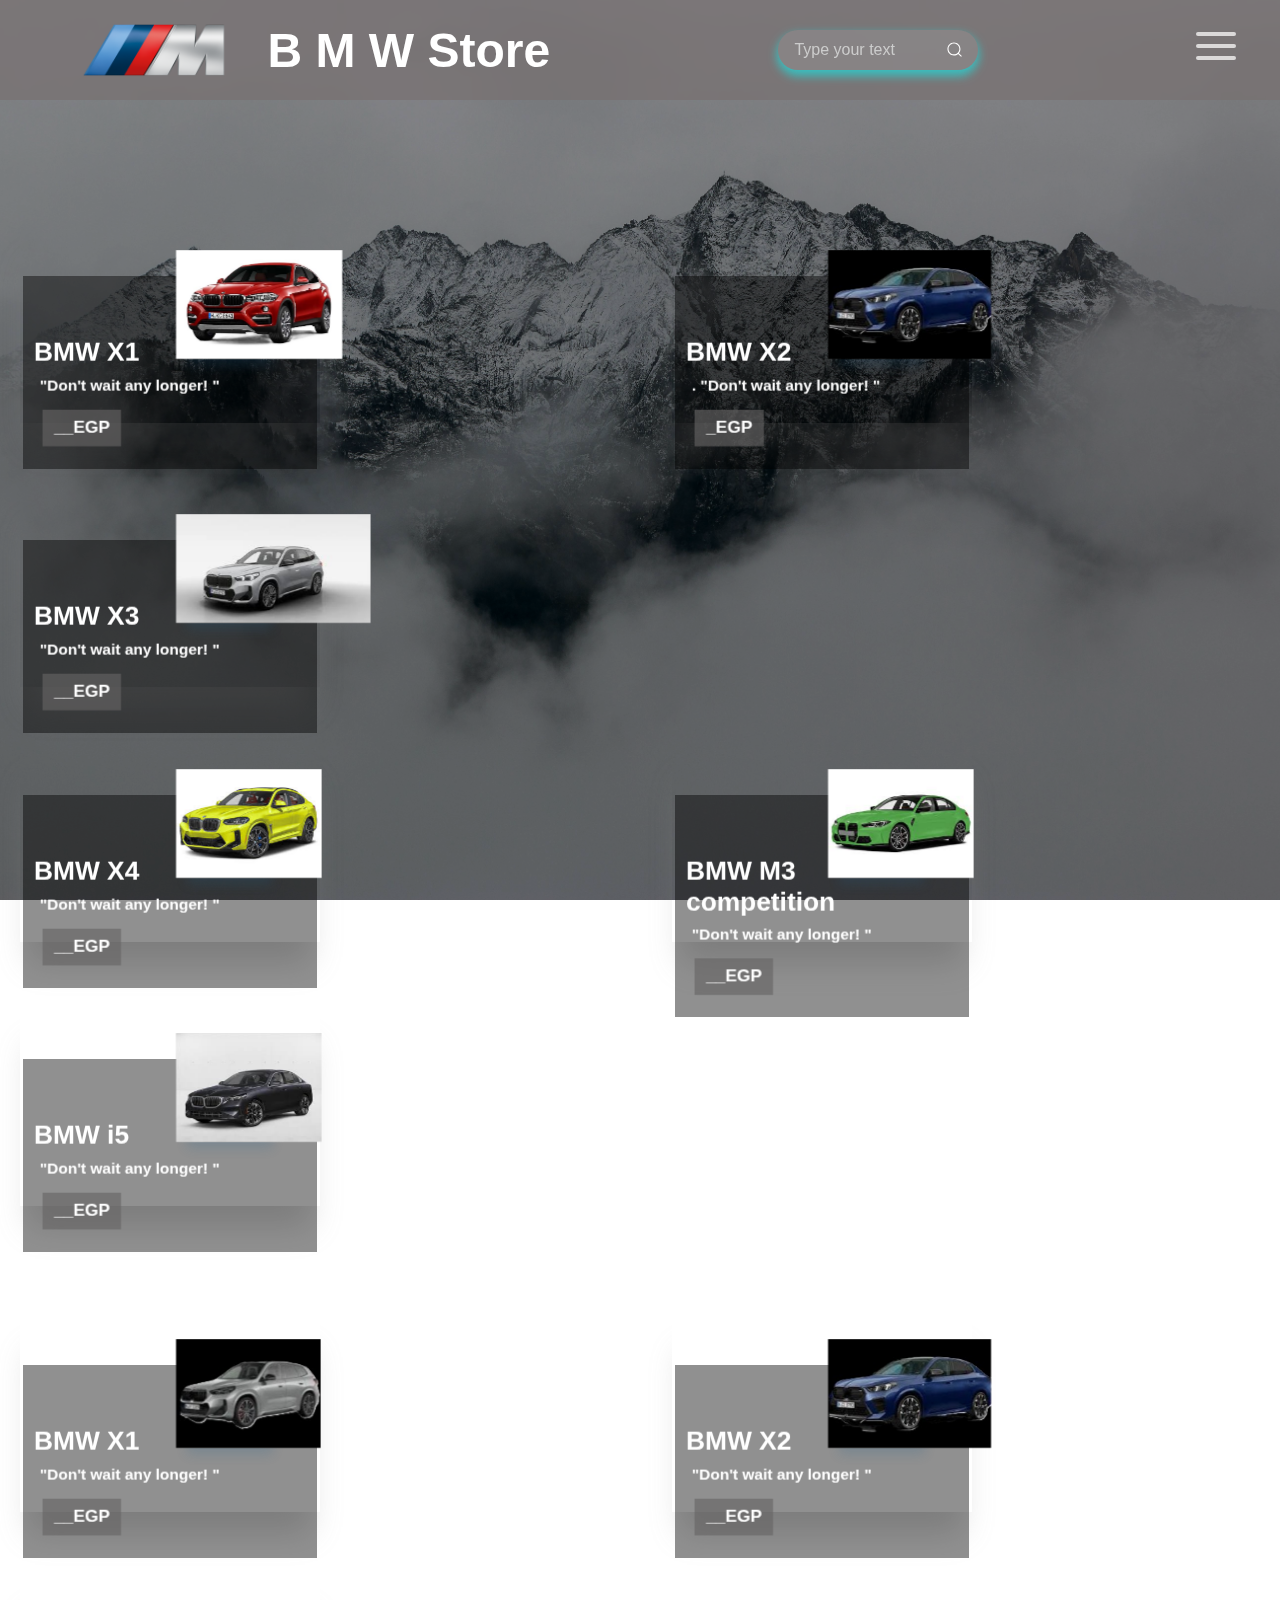
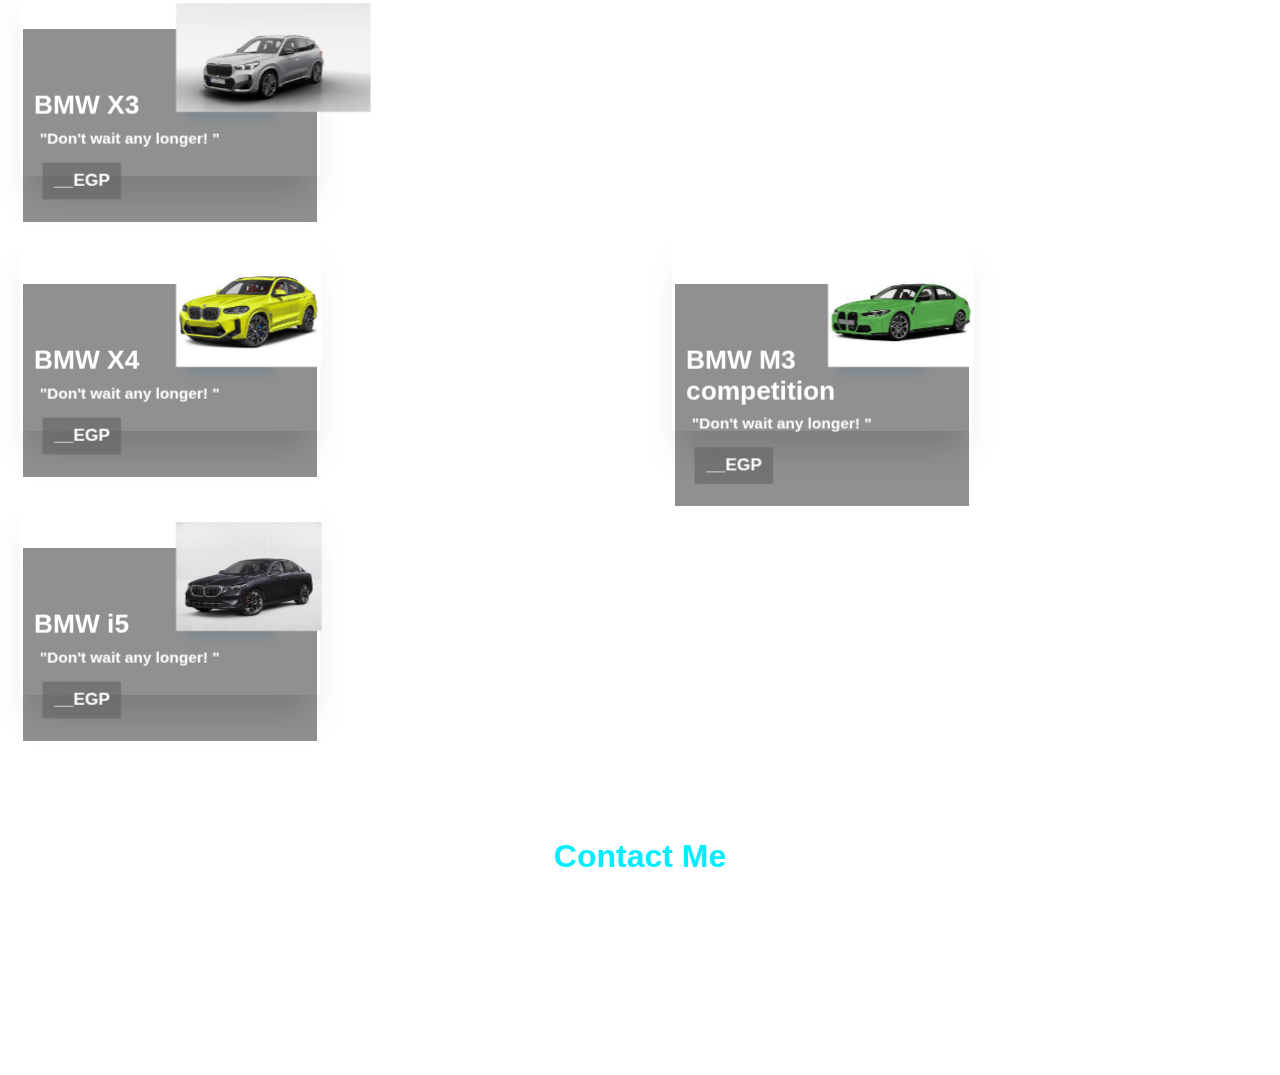
<file: index.html>
<!DOCTYPE html>
<html lang="en">
  <head>
    <meta charset="UTF-8" />
    <meta name="viewport" content="width=device-width, initial-scale=1.0" />
    <title>BMW Store</title>
    <link rel="stylesheet" href="style.css">
  </head>
  <body>
<header>
      <div class="bmw">
        <img class="pw-m-header__logo" src="BMW-M-logo-1920x1080.png"  alt="BMW Logo">
        <h1 class="icon" >B M W Store</h1> 
      </div>
      <div class="search_menu">
        <div class="search">
         <input type="text" class="search__input" placeholder="Type your text">
         <button class="search__button">
            <svg class="search__icon" aria-hidden="true" viewBox="0 0 24 24">
                <g>
                    <path d="M21.53 20.47l-3.66-3.66C19.195 15.24 20 13.214 20 11c0-4.97-4.03-9-9-9s-9 4.03-9 9 4.03 9 9 9c2.215 0 4.24-.804 5.808-2.13l3.66 3.66c.147.146.34.22.53.22s.385-.073.53-.22c.295-.293.295-.767.002-1.06zM3.5 11c0-4.135 3.365-7.5 7.5-7.5s7.5 3.365 7.5 7.5-3.365 7.5-7.5 7.5-7.5-3.365-7.5-7.5z"></path>
                 </g>
                </svg>
            </button>
      </div>
      </div>
      <!-- زرار فتح المنيو -->
        <button id="menuBtn" class="menu-btn"><svg xmlns="http://www.w3.org/2000/svg" width="48" height="48" viewBox="0 0 24 24" aria-hidden="true">
  <title>Menu</title>
  <g fill="none" stroke="currentColor" stroke-width="2" stroke-linecap="round" stroke-linejoin="round">
    <path d="M3 6h18"/>
    <path d="M3 12h18"/>
    <path d="M3 18h18"/>
  </g>
</svg>
</button>
    </header>
          <!-- المنيو -->
        <nav id="sideMenu" class="side-menu">
          <button id="closeBtn" class="close-btn">×</button>
          <ul>
            <li><a href="#Home">Home</a></li>
            <li><a href="#">About ME</a></li>
            <li><a href="#Contact Me">Contact Me</a></li>
            <li><a href="Log In.html">Log In</a></li>
          </ul>
        </nav>
      </div>
      <br id="Home">
    <section  class="onesection">
        <div class="card_1_3">
        <div class="parent">
  <div class="card">
      <div class="content-box">
          <span class="card-title">BMW X1</span>
          <p class="card-content">
              "Don't wait any longer! "
          </p>
          <span class="see-more">__egp</span>
      </div>
      <div class="date-box">
        <span><img src="406059.jpg" class="editbmw" alt="bmw x1"></span>
      </div>
  </div>
</div>
<div  class="parent">
  <div class="card">
      <div class="content-box">
          <span class="card-title">BMW X2</span>
          <p class="card-content">
              . "Don't wait any longer! "
          </p>
          <span class="see-more">_egp</span>
      </div>
      <div class="date-box">
        <span><img src="x2.jpeg" alt="bmw x2"></span>
      </div>
  </div>
</div>
<div class="parent">
  <div class="card">
      <div class="content-box">
          <span class="card-title">BMW X3</span>
          <p class="card-content">
              "Don't wait any longer! " 
          </p>
          <span class="see-more">__egp</span>
      </div>
      <div class="date-box">
        <span><img src="x3.jpeg" alt="bmw x3"></span>
      </div>
  </div>
</div>
    </div>
        <div class="card_1_3">
        <div class="parent">
  <div class="card">
      <div class="content-box">
          <span class="card-title">BMW X4</span>
          <p class="card-content">
              "Don't wait any longer! " 
          </p>
          <span class="see-more">__egp</span>
      </div>
      <div class="date-box">
        <span><img src="x4.jpeg" alt="bmw x4"></span>
      </div>
  </div>
</div>
<div class="parent">
  <div class="card">
      <div class="content-box">
          <span class="card-title">BMW M3 competition</span>
          <p class="card-content">
              "Don't wait any longer! "
          </p>
          <span class="see-more">__egp</span>
      </div>
      <div class="date-box">
        <span><img src="M3 competition.jpeg" alt="bmw m3"></span>
      </div>
  </div>
</div>
<div class="parent">
  <div class="card">
      <div class="content-box">
          <span class="card-title">BMW i5</span>
          <p class="card-content">
              "Don't wait any longer! " 
          </p>
          <span class="see-more">__egp</span>
      </div>
      <div class="date-box">
        <span><img src="i5.jpeg" alt="bmw i5"></span>
      </div>
  </div>
</div>
    </div>
    </section>
    <br>
    <br>
    <section>
        <div class="card_1_3">
        <div class="parent">
  <div class="card">
      <div class="content-box">
          <span class="card-title">BMW X1</span>
          <p class="card-content">
              "Don't wait any longer! " 
          </p>
          <span class="see-more">__egp</span>
      </div>
      <div class="date-box">
        <span><img src="x1.jpeg" alt="bmw x1"></span>
      </div>
  </div>
</div>
<div class="parent">
  <div class="card">
      <div class="content-box">
          <span class="card-title">BMW X2</span>
          <p class="card-content">
              "Don't wait any longer! " 
          </p>
          <span class="see-more">__egp</span>
      </div>
      <div class="date-box">
        <span><img src="x2.jpeg" alt="bmw x2"></span>
      </div>
  </div>
</div>
<div class="parent">
  <div class="card">
      <div class="content-box">
          <span class="card-title">BMW X3</span>
          <p class="card-content">
              "Don't wait any longer! " 
          </p>
          <span class="see-more">__egp</span>
      </div>
      <div class="date-box">
        <span><img src="x3.jpeg" alt="bmw x3"></span>
      </div>
  </div>
</div>
    </div>
        <div class="card_1_3">
        <div class="parent">
  <div class="card">
      <div class="content-box">
          <span class="card-title">BMW X4</span>
          <p class="card-content">
              "Don't wait any longer! " 
          </p>
          <span class="see-more">__egp</span>
      </div>
      <div class="date-box">
        <span><img src="x4.jpeg" alt="bmw x4"></span>
      </div>
  </div>
</div>
<div class="parent">
  <div class="card">
      <div class="content-box">
          <span class="card-title">BMW M3 competition</span>
          <p class="card-content">
              "Don't wait any longer! " 
          </p>
          <span class="see-more">__egp</span>
      </div>
      <div class="date-box">
        <span><img src="M3 competition.jpeg" alt="bmw m3"></span>
      </div>
  </div>
</div>
<div class="parent">
  <div class="card">
      <div class="content-box">
          <span class="card-title">BMW i5</span>
          <p class="card-content">
              "Don't wait any longer! " 
          </p>
          <span class="see-more">__egp</span>
      </div>
      <div class="date-box">
        <span><img src="i5.jpeg" alt="bmw i5"></span>
      </div>
  </div>
</div>
    </div>
    </section>
    <br>
    <br>
    <br>
    <br>
    <br>
    <br>
    
    <section class="contactme">
      <h1 id="Contact Me">Contact Me</h1>
      <div class="social-login-icons">
  <div class="socialcontainer" onclick="facebook()">
    <div class="icon social-icon-3-3">
      <svg
        viewBox="0 0 384 512"
        fill="white"
        height="1.6em"
        xmlns="http://www.w3.org/2000/svg"
      >
        <path
          d="M80 299.3V512H196V299.3h86.5l18-97.8H196V166.9c0-51.7 20.3-71.5 72.7-71.5c16.3 0 29.4 .4 37 1.2V7.9C291.4 4 256.4 0 236.2 0C129.3 0 80 50.5 80 159.4v42.1H14v97.8H80z"
        ></path>
      </svg>
    </div>
    <div class="social-icon-3">
      <svg
        viewBox="0 0 384 512"
        fill="white"
        height="1.6em"
        xmlns="http://www.w3.org/2000/svg"
      >
        <path
          d="M80 299.3V512H196V299.3h86.5l18-97.8H196V166.9c0-51.7 20.3-71.5 72.7-71.5c16.3 0 29.4 .4 37 1.2V7.9C291.4 4 256.4 0 236.2 0C129.3 0 80 50.5 80 159.4v42.1H14v97.8H80z"
        ></path>
      </svg>
    </div>
  </div>
  <div class="socialcontainer" onclick="instgram()">
    <div class="icon social-icon-2-2">
      <svg
        fill="white"
        class="svgIcon"
        viewBox="0 0 448 512"
        height="1.5em"
        xmlns="http://www.w3.org/2000/svg"
      >
        <path
          d="M224.1 141c-63.6 0-114.9 51.3-114.9 114.9s51.3 114.9 114.9 114.9S339 319.5 339 255.9 287.7 141 224.1 141zm0 189.6c-41.1 0-74.7-33.5-74.7-74.7s33.5-74.7 74.7-74.7 74.7 33.5 74.7 74.7-33.6 74.7-74.7 74.7zm146.4-194.3c0 14.9-12 26.8-26.8 26.8-14.9 0-26.8-12-26.8-26.8s12-26.8 26.8-26.8 26.8 12 26.8 26.8zm76.1 27.2c-1.7-35.9-9.9-67.7-36.2-93.9-26.2-26.2-58-34.4-93.9-36.2-37-2.1-147.9-2.1-184.9 0-35.8 1.7-67.6 9.9-93.9 36.1s-34.4 58-36.2 93.9c-2.1 37-2.1 147.9 0 184.9 1.7 35.9 9.9 67.7 36.2 93.9s58 34.4 93.9 36.2c37 2.1 147.9 2.1 184.9 0 35.9-1.7 67.7-9.9 93.9-36.2 26.2-26.2 34.4-58 36.2-93.9 2.1-37 2.1-147.8 0-184.8zM398.8 388c-7.8 19.6-22.9 34.7-42.6 42.6-29.5 11.7-99.5 9-132.1 9s-102.7 2.6-132.1-9c-19.6-7.8-34.7-22.9-42.6-42.6-11.7-29.5-9-99.5-9-132.1s-2.6-102.7 9-132.1c7.8-19.6 22.9-34.7 42.6-42.6 29.5-11.7 99.5-9 132.1-9s102.7-2.6 132.1 9c19.6 7.8 34.7 22.9 42.6 42.6 11.7 29.5 9 99.5 9 132.1s2.7 102.7-9 132.1z"
        ></path>
      </svg>
    </div>
    <div class="social-icon-2">
      <svg
        fill="white"
        class="svgIcon"
        viewBox="0 0 448 512"
        height="1.5em"
        xmlns="http://www.w3.org/2000/svg"
      >
        <path
          d="M224.1 141c-63.6 0-114.9 51.3-114.9 114.9s51.3 114.9 114.9 114.9S339 319.5 339 255.9 287.7 141 224.1 141zm0 189.6c-41.1 0-74.7-33.5-74.7-74.7s33.5-74.7 74.7-74.7 74.7 33.5 74.7 74.7-33.6 74.7-74.7 74.7zm146.4-194.3c0 14.9-12 26.8-26.8 26.8-14.9 0-26.8-12-26.8-26.8s12-26.8 26.8-26.8 26.8 12 26.8 26.8zm76.1 27.2c-1.7-35.9-9.9-67.7-36.2-93.9-26.2-26.2-58-34.4-93.9-36.2-37-2.1-147.9-2.1-184.9 0-35.8 1.7-67.6 9.9-93.9 36.1s-34.4 58-36.2 93.9c-2.1 37-2.1 147.9 0 184.9 1.7 35.9 9.9 67.7 36.2 93.9s58 34.4 93.9 36.2c37 2.1 147.9 2.1 184.9 0 35.9-1.7 67.7-9.9 93.9-36.2 26.2-26.2 34.4-58 36.2-93.9 2.1-37 2.1-147.8 0-184.8zM398.8 388c-7.8 19.6-22.9 34.7-42.6 42.6-29.5 11.7-99.5 9-132.1 9s-102.7 2.6-132.1-9c-19.6-7.8-34.7-22.9-42.6-42.6-11.7-29.5-9-99.5-9-132.1s-2.6-102.7 9-132.1c7.8-19.6 22.9-34.7 42.6-42.6 29.5-11.7 99.5-9 132.1-9s102.7-2.6 132.1 9c19.6 7.8 34.7 22.9 42.6 42.6 11.7 29.5 9 99.5 9 132.1s2.7 102.7-9 132.1z"
        ></path>
      </svg>
    </div>
  </div>
  <div class="socialcontainer">
    <div class="icon social-icon-1-1" onclick="twiter()">
      <svg
        viewBox="0 0 512 512"
        height="1.7em"
        xmlns="http://www.w3.org/2000/svg"
        class="svgIcontwit"
        fill="white"
      >
        <path
          d="M389.2 48h70.6L305.6 224.2 487 464H345L233.7 318.6 106.5 464H35.8L200.7 275.5 26.8 48H172.4L272.9 180.9 389.2 48zM364.4 421.8h39.1L151.1 88h-42L364.4 421.8z"
        ></path>
      </svg>
    </div>
    <div class="social-icon-1">
      <svg
        viewBox="0 0 512 512"
        height="1.7em"
        xmlns="http://www.w3.org/2000/svg"
        class="svgIcontwit"
        fill="white"
      >
        <path
          d="M389.2 48h70.6L305.6 224.2 487 464H345L233.7 318.6 106.5 464H35.8L200.7 275.5 26.8 48H172.4L272.9 180.9 389.2 48zM364.4 421.8h39.1L151.1 88h-42L364.4 421.8z"
        ></path>
      </svg>
    </div>
  </div>
  <div class="socialcontainer">
    <div class="icon social-icon-4-4" onclick="github()">
      <svg fill="white" viewBox="0 0 496 512" height="1.6em">
        <path
          d="M165.9 397.4c0 2-2.3 3.6-5.2 3.6-3.3.3-5.6-1.3-5.6-3.6 0-2 2.3-3.6 5.2-3.6 3-.3 5.6 1.3 5.6 3.6zm-31.1-4.5c-.7 2 1.3 4.3 4.3 4.9 2.6 1 5.6 0 6.2-2s-1.3-4.3-4.3-5.2c-2.6-.7-5.5.3-6.2 2.3zm44.2-1.7c-2.9.7-4.9 2.6-4.6 4.9.3 2 2.9 3.3 5.9 2.6 2.9-.7 4.9-2.6 4.6-4.6-.3-1.9-3-3.2-5.9-2.9zM244.8 8C106.1 8 0 113.3 0 252c0 110.9 69.8 205.8 169.5 239.2 12.8 2.3 17.3-5.6 17.3-12.1 0-6.2-.3-40.4-.3-61.4 0 0-70 15-84.7-29.8 0 0-11.4-29.1-27.8-36.6 0 0-22.9-15.7 1.6-15.4 0 0 24.9 2 38.6 25.8 21.9 38.6 58.6 27.5 72.9 20.9 2.3-16 8.8-27.1 16-33.7-55.9-6.2-112.3-14.3-112.3-110.5 0-27.5 7.6-41.3 23.6-58.9-2.6-6.5-11.1-33.3 2.6-67.9 20.9-6.5 69 27 69 27 20-5.6 41.5-8.5 62.8-8.5s42.8 2.9 62.8 8.5c0 0 48.1-33.6 69-27 13.7 34.7 5.2 61.4 2.6 67.9 16 17.7 25.8 31.5 25.8 58.9 0 96.5-58.9 104.2-114.8 110.5 9.2 7.9 17 22.9 17 46.4 0 33.7-.3 75.4-.3 83.6 0 6.5 4.6 14.4 17.3 12.1C428.2 457.8 496 362.9 496 252 496 113.3 383.5 8 244.8 8zM97.2 352.9c-1.3 1-1 3.3.7 5.2 1.6 1.6 3.9 2.3 5.2 1 1.3-1 1-3.3-.7-5.2-1.6-1.6-3.9-2.3-5.2-1zm-10.8-8.1c-.7 1.3.3 2.9 2.3 3.9 1.6 1 3.6.7 4.3-.7.7-1.3-.3-2.9-2.3-3.9-2-.6-3.6-.3-4.3.7zm32.4 35.6c-1.6 1.3-1 4.3 1.3 6.2 2.3 2.3 5.2 2.6 6.5 1 1.3-1.3.7-4.3-1.3-6.2-2.2-2.3-5.2-2.6-6.5-1zm-11.4-14.7c-1.6 1-1.6 3.6 0 5.9 1.6 2.3 4.3 3.3 5.6 2.3 1.6-1.3 1.6-3.9 0-6.2-1.4-2.3-4-3.3-5.6-2z"
        ></path>
      </svg>
    </div>
    <div class="social-icon-4">
      <svg fill="white" viewBox="0 0 496 512" height="1.6em">
        <path
          d="M165.9 397.4c0 2-2.3 3.6-5.2 3.6-3.3.3-5.6-1.3-5.6-3.6 0-2 2.3-3.6 5.2-3.6 3-.3 5.6 1.3 5.6 3.6zm-31.1-4.5c-.7 2 1.3 4.3 4.3 4.9 2.6 1 5.6 0 6.2-2s-1.3-4.3-4.3-5.2c-2.6-.7-5.5.3-6.2 2.3zm44.2-1.7c-2.9.7-4.9 2.6-4.6 4.9.3 2 2.9 3.3 5.9 2.6 2.9-.7 4.9-2.6 4.6-4.6-.3-1.9-3-3.2-5.9-2.9zM244.8 8C106.1 8 0 113.3 0 252c0 110.9 69.8 205.8 169.5 239.2 12.8 2.3 17.3-5.6 17.3-12.1 0-6.2-.3-40.4-.3-61.4 0 0-70 15-84.7-29.8 0 0-11.4-29.1-27.8-36.6 0 0-22.9-15.7 1.6-15.4 0 0 24.9 2 38.6 25.8 21.9 38.6 58.6 27.5 72.9 20.9 2.3-16 8.8-27.1 16-33.7-55.9-6.2-112.3-14.3-112.3-110.5 0-27.5 7.6-41.3 23.6-58.9-2.6-6.5-11.1-33.3 2.6-67.9 20.9-6.5 69 27 69 27 20-5.6 41.5-8.5 62.8-8.5s42.8 2.9 62.8 8.5c0 0 48.1-33.6 69-27 13.7 34.7 5.2 61.4 2.6 67.9 16 17.7 25.8 31.5 25.8 58.9 0 96.5-58.9 104.2-114.8 110.5 9.2 7.9 17 22.9 17 46.4 0 33.7-.3 75.4-.3 83.6 0 6.5 4.6 14.4 17.3 12.1C428.2 457.8 496 362.9 496 252 496 113.3 383.5 8 244.8 8zM97.2 352.9c-1.3 1-1 3.3.7 5.2 1.6 1.6 3.9 2.3 5.2 1 1.3-1 1-3.3-.7-5.2-1.6-1.6-3.9-2.3-5.2-1zm-10.8-8.1c-.7 1.3.3 2.9 2.3 3.9 1.6 1 3.6.7 4.3-.7.7-1.3-.3-2.9-2.3-3.9-2-.6-3.6-.3-4.3.7zm32.4 35.6c-1.6 1.3-1 4.3 1.3 6.2 2.3 2.3 5.2 2.6 6.5 1 1.3-1.3.7-4.3-1.3-6.2-2.2-2.3-5.2-2.6-6.5-1zm-11.4-14.7c-1.6 1-1.6 3.6 0 5.9 1.6 2.3 4.3 3.3 5.6 2.3 1.6-1.3 1.6-3.9 0-6.2-1.4-2.3-4-3.3-5.6-2z"
        ></path>
      </svg>
    </div>
  </div>
</div>
    </section>
    
    <script src="script.js"></script>
  </body>
</html>
</file>
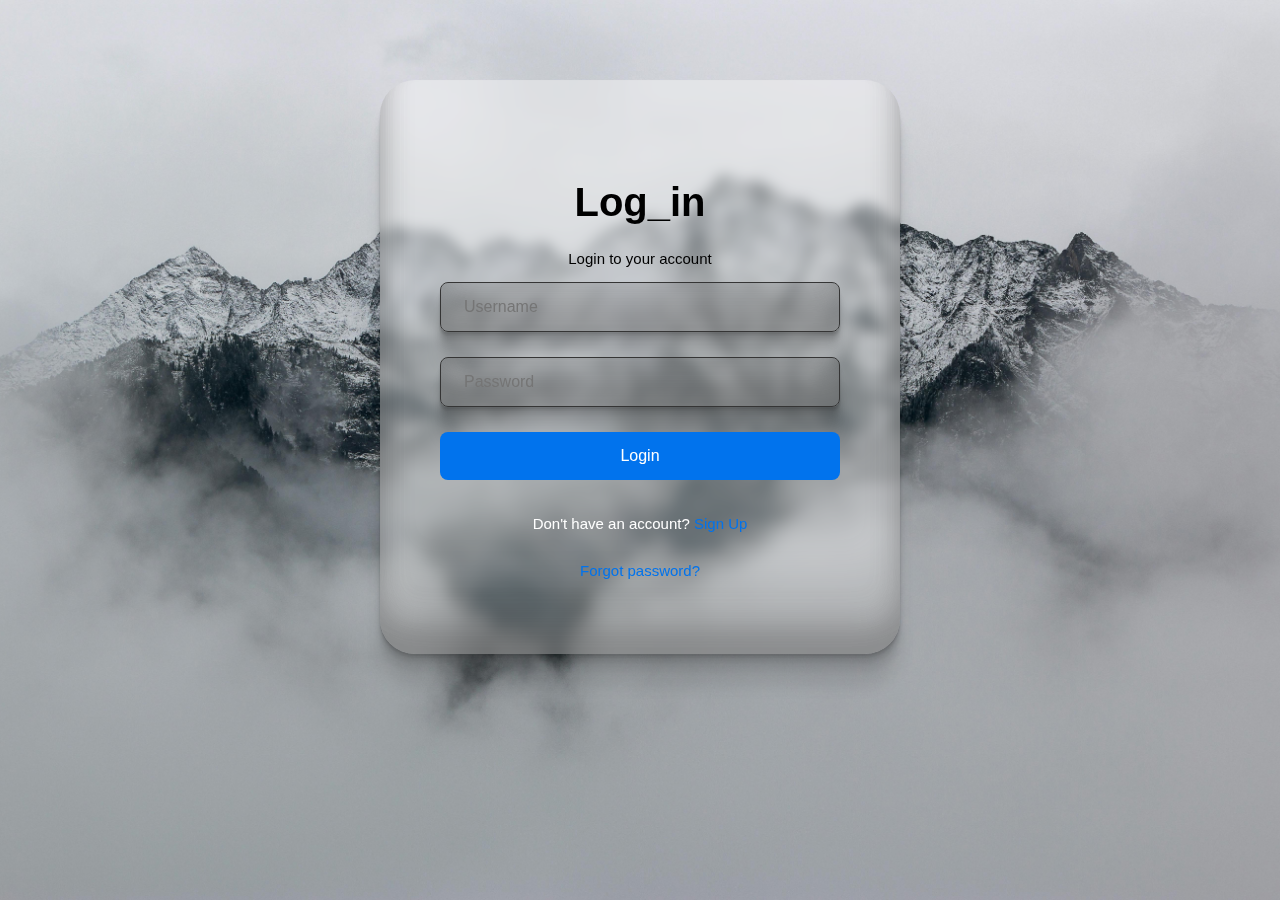
<file: Log In.html>
<!DOCTYPE html>
<html lang="en">
<head>
    <meta charset="UTF-8">
    <meta name="viewport" content="width=device-width, initial-scale=1.0">
    <link rel="stylesheet" href="styleLogIn.css">
    <title>Log In</title>
</head>
<body>
    <div id="loginForm" class="login-container">
  <form class="login-form">
    <p class="heading">Log_in</p>
    <p class="paragraph">Login to your account</p>
    <div class="input-group">
      <input
        required=""
        placeholder="Username"
        id="username"
        type="text"
      />
    </div>
    <div class="input-group">
      <input
        required=""
        placeholder="Password"
        name="password"
        id="password"
        type="password"
      />
    </div>
    <button type="submit">Login</button>
    <div class="bottom-text">
      <p>Don't have an account? <a href="#">Sign Up</a></p>
      <p><a href="#">Forgot password?</a></p>
    </div>
  </form>
</div>

</body>
</html>
</file>
<file: style.css>
* {
      margin: 0;
      padding: 0;
      box-sizing: border-box;
    }
    body {
      margin: 0;
      padding: 0;
      min-height: 100vh;
      background: url('pexels-eberhardgross-691668.jpg') no-repeat center center fixed;
      background-size: cover;
      font-family: Arial, sans-serif;
      position: relative;
      color: white; /* علشان النص يبقى واضح */
    }

    /* طبقة شفافة فوق الخلفية */
    body::before {
      content: "";
      position: fixed;
      inset: 0;
      background: rgba(0, 0, 0, 0.4); /* درجة الشفافية */
      z-index: -1; /* تحت المحتوى */
    }
    body, html {
      height: auto;
  overflow-x: hidden;   /* يمنع السحب يمين/شمال */
  overflow-y: auto;     /* يخلي في Scroll طبيعي */
    }
    
    /* الفيديو */
    video {
      position: fixed; /* ثابت على الشاشة */
      top: 0;
      left: 0;
      height: 100%;
      width: 100%;
      object-fit: cover; /* يخلي الفيديو يملأ الشاشة بدون قص سيء */
      z-index: -1; /* يحطه في الخلف */
    }
    /* المحتوى */
    .content {
      position: relative;
      z-index: 1;
      color: white;
      text-align: center;
      top: 40%;
      font-size: 2rem;
      font-family: Arial, sans-serif;
      text-shadow: 0 0 15px rgba(0,0,0,0.8);
    }
header {
    display: flex;
    justify-content: center;
    align-items: center;
    gap: 5rem;
  background-color: rgba(118, 110, 110, 0.594);
  backdrop-filter: blur(6px); /* اختياري يخلي شكله شيك */
    position: fixed;
  top: 0;
  left: 0;
  height: 100px;
  width: 100%;
  z-index: 1000;
}
body {
  padding-top: 100px;
}
.space{
  display: flex;
  gap: 0.5rem;
}
.color_B{
  color: rgb(255, 255, 255);
}
.color_M{
  color: rgb(255, 255, 255);
}
.color_W{
  color: rgb(255, 255, 255);
}
.bmw{
    display: flex;
}
.icon_bmw{
    width: 50%;
}
.icon{
    display: flex;
    align-items: center;
    font-size: xx-large;
    color: rgb(255, 255, 255);
}
.pw-m-header__logo {
    display: block;
    height: 8pc;
    width: auto;
}
.search {
  display: flex;
  align-items: center;
  justify-content: space-between;
  text-align: center;
}
.search_menu{
    display: flex;
    align-items: center;
    gap: 10rem;
}
.search__input {
  font-family: inherit;
  font-size: inherit;
  background-color: #ffffff1a;
  border: none;
  color: #ffffff;
  padding: 0.7rem 1rem;
  border-radius: 30px;
  width: 15em;
  transition: all ease-in-out .5s;
  margin-right: -2rem;
  box-shadow: #00ffff89 0 5px 10px 1px;
}

.search__input:hover, .search__input:focus {
  box-shadow:rgb(255, 255, 255) 0 4px 10px 1px;
}

.search__input:focus {
  outline: none;
  background-color: #f0eeee;
}

.search__input::-webkit-input-placeholder {
  font-weight: 100;
  color: #ccc;
}

.search__input:focus + .search__button {
  background-color: #f0eeee;
}

.search__button {
  border: none;
  background-color: #f4f2f200;
  color: white;
  margin-top: .1em;
}

.search__button:hover {
  cursor: pointer;
}

.search__icon {
  height: 1.3em;
  width: 1.3em;
  fill: #ffffff;
}
/* شكل زرار المنيو */
.menu-btn {
  font-size: 40px;
  cursor: pointer;
  border: none;
  background: none;
  color: rgba(255, 255, 255, 0.728);
}
.menu-btn:hover{
    color: rgb(0, 229, 255);
}
/* المنيو نفسها */
.side-menu {
  height: 100%;
  width: 0; /* هتبقى مقفولة */
  position: fixed;
  top: 0;
  right: 0;
  background-color: rgba(0,0,0,0.7);
  backdrop-filter: blur(6px); /* اختياري يخلي شكله شيك */
  overflow-x: hidden;
  transition: 0.4s;
  padding-top: 60px;
  z-index: 1000;
}

/* اللينكات */
.side-menu ul {
  list-style: none;
  padding: 0;
}
.side-menu ul li {
    margin: 20px 50px;
}
.side-menu ul li a {
  color: rgb(255, 255, 255);
  text-decoration:none ;
  font-size: 20px;
  display: block;
  padding: 10px 20px;
  transition: 0.3s;
  transition: width 0.1s ease; /* 🟢 هنا الحركة الناعمة */
  position: relative;
}
.side-menu ul li a:hover {
  text-shadow: 0 0 8px #ff3b8a, 0 0 12px #6a7ef7, 0 0 16px #00e6a8;
}

/* الخط المتوهج */
.side-menu ul li a::after {
  content: '';
  position: absolute;
  bottom: 0;
  left: 0;
  width: 0%;
  height: 4px;
  border-radius: 2px;
  background: linear-gradient(270deg, #ff3b8a, #6a7ef7, #00e6a8, #ff3b8a);
  background-size: 600% 100%;
  box-shadow: 0 0 8px #ff3b8a, 0 0 12px #6a7ef7, 0 0 16px #00e6a8;
  transition: width 0.5s ease;
}

/* عند Hover يكبر الخط ويبدأ تحريك الألوان */
.side-menu ul li a:hover::after {
  width: 100%;
  animation: neonGradient 2s linear infinite;
}

/* حركة تدرج الألوان للخط */
@keyframes neonGradient {
  0% { background-position: 0% 0%; }
  50% { background-position: 100% 0%; }
  100% { background-position: 0% 0%; }
}
/* زرار إغلاق */
.close-btn {
  position: absolute;
  top: 20px;
  left: 20px;
  font-size: 50px;
  border: none;
  background: none;
  color: rgb(255, 0, 0);
  cursor: pointer;
}
/* From Uiverse.io by Smit-Prajapati */ 
.parent {
  width: 500px;
  padding: 20px;
  perspective: 1000px;
}

.card {
  padding-top: 50px;
  /* border-radius: 10px; */
  border: 3px solid rgba(255, 255, 255, 0);
  transform-style: preserve-3d;
  background: linear-gradient(135deg,#0000 18.75%,#f3f3f300 0 31.25%,#0000 0),
      repeating-linear-gradient(45deg,#f3f3f300 -6.25% 6.25%,#ffffff00 0 18.75%);
  background-size: 60px 60px;
  background-position: 0 0, 0 0;
  background-color: #d22d2d00;
  width: 300px;
  height: 200px;
  box-shadow: rgba(142, 142, 142, 0.3) 0px 30px 30px -10px;
  transition: all 0.5s ease-in-out;
}

.card:hover {
  background-position: -100px 100px, -100px 100px;
  transform: rotate3d(0.5, 1, 0, 30deg);
}

.content-box {
  background: rgba(0, 0, 0, 0.436);
  /* border-radius: 10px 100px 10px 10px; */
  transition: all 0.5s ease-in-out;
  padding: 60px 25px 25px 25px;
  transform-style: preserve-3d;
}

.content-box .card-title {
  display: inline-block;
  color: rgb(255, 255, 255);
  font-size: 25px;
  font-weight: 900;
  transition: all 0.5s ease-in-out;
  transform: translate3d(0px, 0px, 50px);
}

.content-box .card-title:hover {
  transform: translate3d(0px, 0px, 60px);
}

.content-box .card-content {
  margin-top: 10px;
  font-size: 15px;
  font-weight: 700;
  color: #ffffff;
  transition: all 0.5s ease-in-out;
  transform: translate3d(0px, 0px, 30px);
}

.content-box .card-content:hover {
  transform: translate3d(0px, 0px, 60px);
}

.content-box .see-more {
  cursor: pointer;
  margin-top: 1rem;
  display: inline-block;
  font-weight: 900;
  font-size: 17px;
  text-transform: uppercase;
  color: rgb(255, 255, 255);
  /* border-radius: 5px; */
  background: rgba(101, 100, 100, 0.639);
  padding: 0.5rem 0.7rem;
  transition: all 0.5s ease-in-out;
  transform: translate3d(0px, 0px, 20px);
}

.content-box .see-more:hover {
  transform: translate3d(0px, 0px, 60px);
}

.date-box {
  position: absolute;
  top: 30px;
  right: 30px;
  padding: 0px;
  transform: translate3d(0px, 0px, 80px);
  box-shadow: rgba(33, 99, 146, 0.2) 0px 17px 10px -10px;
}
.date-box span {
  display: flex;
  text-align: center;
  height: 100px;
  width: 100px;
  
}
.card_1_3{
    display: grid;
    justify-content: center;
    align-content: center;
    margin: 15px auto;
    gap: 10rem;
}
.social-login-icons {
  display: flex;
  align-items: center;
  margin: 60px auto;
  gap: 90px;
  -webkit-box-reflect: below 5px linear-gradient(transparent, #00000055);
}
.social-login-icons svg {
  width: 400px;
}

.social-icon-1,
.social-icon-1-1,
.social-icon-2,
.social-icon-2-2,
.social-icon-3,
.social-icon-3-3,
.social-icon-4,
.social-icon-4-4 {
  width: 55px;
  height: 50px;
  display: flex;
  align-items: center;
  justify-content: center;
  border-radius: 100%;
  margin: 20px 0 0px 0;
}

.icon svg {
  fill: #ffffff7e;
}

.socialcontainer {
  height: 80px;
  overflow: hidden;
}
.social-icon-1 {
  transition-duration: 0.4s;
  background-color: rgb(0, 0, 0);
  transition-timing-function: cubic-bezier(0.46, -0.78, 0.5, 1.56);
}
.social-icon-1 svg,
.social-icon-2 svg,
.social-icon-3 svg,
.social-icon-4 svg {
  opacity: 0;
  transition-duration: 0.5s;
  transition-delay: 0.2s;
}
.social-icon-1-1 {
  transition-duration: 0.4s;
  background-color: rgba(235, 0, 0, 0);
}
.socialcontainer:hover .social-icon-1 {
  transform: translateY(-70px);
}
.socialcontainer:hover .social-icon-1 svg,
.socialcontainer:hover .social-icon-2 svg,
.socialcontainer:hover .social-icon-3 svg,
.socialcontainer:hover .social-icon-4 svg {
  opacity: 1;
}
.social-icon-2 {
  transition-duration: 0.4s;
  transition-timing-function: cubic-bezier(0.46, -0.78, 0.5, 1.56);
  background: linear-gradient(
    72.44deg,
    #ff7a00 11.92%,
    #ff0169 51.56%,
    #d300c5 85.69%
  );
}
.socialcontainer:hover .social-icon-2 {
  transform: translateY(-70px);
}
.social-icon-3 {
  transition-duration: 0.4s;
  transition-timing-function: cubic-bezier(0.46, -0.78, 0.5, 1.56);
  background: #316ff6;
}

.socialcontainer:hover .social-icon-3 {
  transform: translateY(-70px);
}
.social-icon-4 {
  transition-duration: 0.4s;
  transition-timing-function: cubic-bezier(0.46, -0.78, 0.5, 1.56);

  background: linear-gradient(
    180deg,
    rgba(129, 34, 144, 1) 0%,
    rgba(77, 34, 124, 1) 91%
  );
}

.socialcontainer:hover .social-icon-4 {
  transform: translateY(-70px);
}
.contactme{
  display: flex;
  flex-direction: column;
}
.contactme h1 {
  display: flex;
  justify-content: center;
  align-content: center;
  font-size: xx-large;
  color: #00eeff;
  cursor: pointer;
  position: relative;
}

.contactme h1:hover {
  text-shadow: 0 0 8px lightblue, 0 0 12px darkblue, 0 0 16px red;
}

/* الخط المتوهج */
.contactme h1::after {
  content: '';
  position: absolute;
  bottom: 0;
  left: 50%; /* ابدأ من المنتصف */
  transform: translateX(-50%); /* مركز العنصر */
  width: 0%;
  height: 4px;
  border-radius: 2px;
  background: linear-gradient(270deg, lightblue, darkblue, red);
  background-size: 600% 100%;
  box-shadow: 0 0 8px lightblue, 0 0 12px darkblue, 0 0 16px red;
  transition: width 0.5s ease;
}

/* عند Hover يكبر الخط ويبدأ تحريك الألوان */
.contactme h1:hover::after {
  width: 13%; /* يتوسع للخارج من المنتصف */
  animation: neonGradient 1.5s linear infinite;
}

/* حركة تدرج الألوان للخط */
@keyframes neonGradient {
  0% { background-position: 0% 0%; }
  50% { background-position: 100% 0%; }
  100% { background-position: 0% 0%; }
}


.editbmw{
  background: none;
}
.card_1_3{
    display: flex;
    justify-content: center;
    align-content: center;
    margin: 15px auto;
    gap: 10rem;
}

/* نقاط ضبط سريعة للموبايل */
:root{
  --header-h-mobile: clamp(120px, 18vh, 170px);   /* ارتفاع الهيدر مرن */
  --header-gap-mobile: 1px;       
  --header-pad-x-mobile: clamp(12px, 4vw, 23px); 
  --logo-h-mobile: clamp(40px, 8vw, 58px);        
  --title-fs-mobile: clamp(1.5rem, 8vw, 8rem);    /* حجم العنوان متدرج */
  --search-w-mobile: clamp(120px, 40vw, 360px);   /* البحث مرن */
  --cards-gap-mobile: 1rem;         
  --card-parent-max-mobile: clamp(200px, 80vw, 400px); 
  --video-blur-mobile: 0px;         
}


/* ========= موبايل وتابلت ========= */
@media (max-width: 1024px){
  header {
    display: flex;
    flex-wrap: wrap-reverse;                /* يخلي العناصر صفوف */
    justify-content: space-between; /* اللوجو شمال + المنيو يمين */
    align-items: center;            /* في النص عمودي */
    gap: var(--header-gap-mobile);
    height: auto;                   /* نخليه ديناميكي */
    padding: 0 var(--header-pad-x-mobile);
  }

  body{ padding-top: var(--header-h-mobile); }

  /* اللوجو */
  .pw-m-header__logo{ 
    height: var(--logo-h-mobile); 
    flex-shrink: 0;
  }

  /* مجموعة اللوجو + كلمة BMWStore */
  .bmw{ 
    display: flex;
    align-items: center;
    gap: .5rem; 
    order: 1;                       /* أول صف */
  }
  .icon{ 
    font-size: var(--title-fs-mobile); 
    white-space: nowrap; 
  }

  /* زرار المنيو */
  .menu-btn {
    font-size: 20px;
    margin-left: .5rem;
    flex-shrink: 0;
    order: 1;                       /* جنب اللوجو */
  }

  /* البحث */
  .search_menu {
    order: 0;                       /* تحتهم */
    width: 100%;
    margin-top: .5rem;
    display: flex;
    padding-bottom: 10px;
    justify-content: center;
    gap: .75rem;
  }
  .search{ 
    width: 100%; 
    justify-content: flex-end; 
    margin-right: 30px; 
  }
  .search__input{
    width: var(--search-w-mobile);
    max-width: 360px;
    margin-left: 20px;
  }

  /* السايد منيو */
  .side-menu{
    z-index: 1100;
    padding-top: calc(var(--header-h-mobile) + 10px);
    box-shadow: -12px 0 25px rgba(0,0,0,.35);
  }

  /* الفيديو */
  video{ filter: blur(var(--video-blur-mobile));
  object-fit: cover; }

  /* الكروت */
  .card_1_3{
    display: grid !important; 
    grid-template-columns: 1fr;
    gap: var(--cards-gap-mobile);
    padding: 2 var(--header-pad-x-mobile);
  }
  .parent{
    width: 100% !important;
    max-width: var(--card-parent-max-mobile);
  }

  .date-box span{ width: 100px; height: 100px; }
  .date-box img{ width: 100%; height: auto; display: block; }
  .contactme h1:hover::after {
  width: 55%; /* يتوسع للخارج من المنتصف */
  animation: neonGradient 1.5s linear infinite;
}
.social-login-icons {
  gap: 40px;
}
}

@media (min-width: 600px) and (max-width: 1500px){
  :root{
    --header-h: 170px;    
    --header-gap: 5px;       
    --header-pad-x: 40px; 
    --logo-h: 65px;        
    --title-fs: 3.0rem;     
    --search-w: 200px;    
    --cards-gap: 1.5rem;         
    --card-parent-max: 450px; 
    --video-blur: 2px;         
  }

  header {
    display: flex;
    flex-wrap: nowrap;
    justify-content: space-between;
    align-items: center;
    gap: var(--header-gap);
    padding: 0 var(--header-pad-x);
  }

  body{ padding-top: var(--header-h); }

  .icon{ font-size: var(--title-fs); }
  .search__input{ width: var(--search-w); max-width: 220px; }

  .card_1_3{
    display: grid !important;
    grid-template-columns: repeat(2, 1fr);
    gap: var(--cards-gap);
  }
  .parent{ width: 100%; max-width: 100%; }
  .bmw{ 
    order: 1;   /* الأول - اللوجو */
  }
  .search_menu{
    order: 2;   /* التاني - السيرش */
  }
  .menu-btn{
    order: 3;   /* التالت - الزرار */
  }
}
/* موبايل صغير جداً */
@media (max-width: 380px){
  .search__input{ width: 78vw; }
  .icon{ font-size: 1.1rem; }
  .menu-btn{ font-size: 28px; }
}
</file>
<file: styleLogIn.css>
body {
      margin: 80px auto;
      padding: 0;
      background: url('pexels-eberhardgross-691668.jpg') no-repeat center center fixed ;
      background-size:  cover; /* عشان الصورة تملى الشاشة كلها */
      font-family: Arial, sans-serif;
    }
.login-container {
  background-color: #ffffff62;
  backdrop-filter: blur(7px);
  border-radius: 35px;
  box-shadow: rgb(31 31 31 / 17%) 0px -23px 25px 0px inset,
    rgb(108 108 108 / 23%) 0px -36px 30px 0px inset,
    rgba(0, 0, 0, 0.1) 0px -79px 40px 0px inset, rgba(0, 0, 0, 0.06) 0px 2px 1px,
    rgba(0, 0, 0, 0.09) 0px 4px 2px, rgba(0, 0, 0, 0.09) 0px 8px 4px,
    rgba(0, 0, 0, 0.09) 0px 16px 8px, rgba(0, 0, 0, 0.09) 0px 32px 16px;
  padding: 60px;
  max-width: 400px;
  width: 100%;
  text-align: center;
  margin:  auto;
  
}

.login-form {
  display: flex;
  flex-direction: column;
  
}

.heading {
  color: #000000;
  font-weight: 700;
  font-size: 40px;
  margin-bottom: 10px;
}

.paragraph {
  color: #000000;
  font-weight: 400;
  font-size: 15px;
  margin-bottom: 15px;
}

.input-group {
  margin-bottom: 25px;
  display: flex;
}

.input-group input {
  background: none;
  border: 1px solid #353535;
  padding: 15px 23px;
  font-size: 16px;
  border-radius: 8px;
  color: #979797;
  width: 100%;
  box-shadow: rgb(136 136 136 / 17%) 0px -23px 25px 0px inset,
    rgb(81 81 81 / 23%) 0px -36px 30px 0px inset,
    rgba(0, 0, 0, 0.1) 0px -79px 40px 0px inset, rgba(0, 0, 0, 0.06) 0px 2px 1px,
    rgba(0, 0, 0, 0.09) 0px 4px 2px, rgba(0, 0, 0, 0.09) 0px 8px 4px,
    rgba(0, 0, 0, 0.09) 0px 16px 8px, rgba(0, 0, 0, 0.09) 0px 32px 16px;
}

.input-group input:focus {
  border-color: #0173ed;
  outline: none;
}

button {
  padding: 15px;
  border: none;
  border-radius: 8px;
  background-color: #0173ed;
  color: #ffffff;
  font-size: 16px;
  font-weight: 500;
  cursor: pointer;
  transition: background-color 0.3s ease;
}

button:hover {
  background-color: #0173ed;
}

.bottom-text {
  display: flex;
  flex-direction: column;
  align-items: center;
  margin-top: 20px;
  color: #ffffff;
  font-size: 15px;
  font-weight: 400;
}

.bottom-text a {
  color: #0173ed;
  text-decoration: none;
  transition: color 0.3s ease;
}

.bottom-text a:hover {
  color: #3f95f2;
}
</file>
